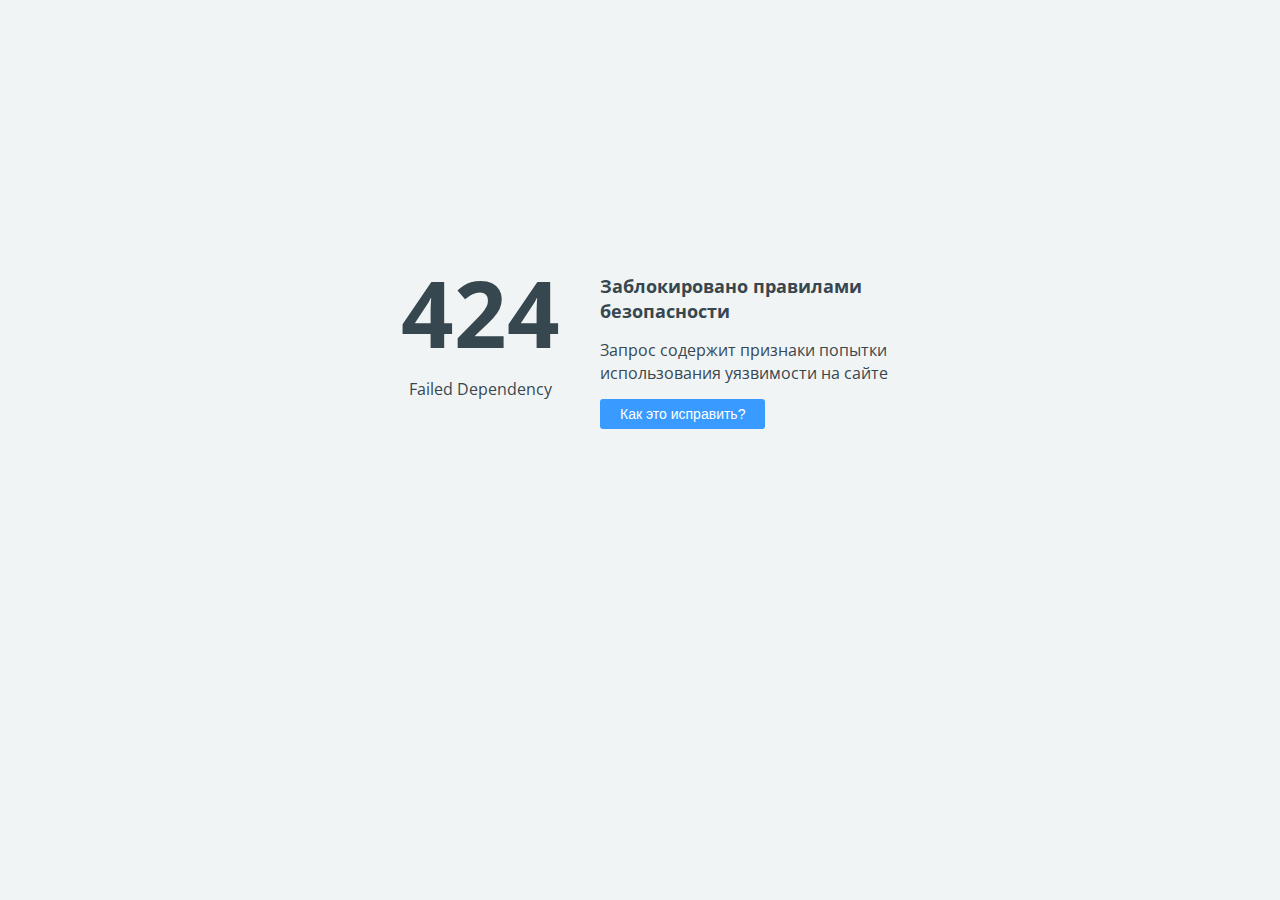
<file: css/plugins/owl.video.play.html>
<!doctype html>
<html>
<head>
    <title>424 Failed Dependency</title>
    <meta charset="UTF-8">
    <meta name="viewport" content="width=device-width">
    <link href='https://fonts.googleapis.com/css?family=Open+Sans:400,700&subset=latin,cyrillic' rel='stylesheet' type='text/css'>
    <style>
        body {
            background-color: #f1f4f5;
            color: #37474f;
            line-height: 1.4;
            font-family: 'Open Sans', sans-serif;
            margin: 0;
            padding: 0;
            }
        .error_code {
            display: block;
            font-size: 92px;
            font-weight: 700;
            margin-top: -25px;
            }
        .error_brief {
            display: block;
            font-size: 18px;
            font-weight: 700;
            margin-bottom: 15px;
            }
        .help_button, .fix_button {
            background-color: #399bff;
            color: #fff;
            margin-top: 15px;
            font-size: 14px;
            padding: 7px 20px 7px 20px;
            border: none;
            border-radius: 3px;
            vertical-align: middle;
            cursor: pointer;
            }
        .fix_button {
            background-color: #38ad41;
            }
        #fix_details {
            margin-top: 40px;
            visibility: hidden;
            opacity: 0;
            transition: visibility 0.3s, opacity 0.3s linear;
            }
    </style>

    <script language="JavaScript">
        function toggleHelp() {
            var e = document.getElementById("fix_details");
            if (e.style.visibility == 'visible') {
                e.style.visibility = 'hidden';
                e.style.opacity = 0;
            } else {
                e.style.visibility = 'visible';
                e.style.opacity = 1;
            }
        }
    </script>
</head>
<body>

<div style="display: table; position: absolute; height: 100%; width: 100%;">
    <div style="display: table-cell; vertical-align: middle; padding: 0 40px;">
        <div style="margin-left: auto; margin-right: auto; width: 520px;">
            <div style="float:left; width:200px; text-align: center; padding-right: 20px;">
                <span class="error_code">424</span>
                <span class="error_description">Failed Dependency</span>
            </div>
            <div style="float:left; width:300px;">
                <span class="error_brief">Заблокировано правилами безопасности</span>
                <span class="error_detail">Запрос содержит признаки попытки использования уязвимости на сайте</span>
                <br>
                <input type="button" value="Как это исправить?" class="help_button" onclick="toggleHelp()">
            </div>
            <div style="clear:both"></div>
            <div id="fix_details">
                Если Вы администратор сайта, самый быстрый способ исправить эту ошибку &mdash; воспользоваться
                Технической проверкой сайта в панели управления хостингом.
                
                <br>
                <input type="button" value="Техническая проверка сайта" class="fix_button" onclick="location.href = 'https://adm.tools/troubleshooting/?host=baha.malyarchuk.space&error=424&request=Xl8RPlQdBL-zMwdusnekuwAAAQI&time=2020-03-04%2004:23:58'">
                <br><br>
                <a href="https://www.ukraine.com.ua/faq/error-424.html">Подробнее о возможных причинах ошибки...</a>
            </div>
        </div>
    </div>
</div>

</body>
</html>
</file>
